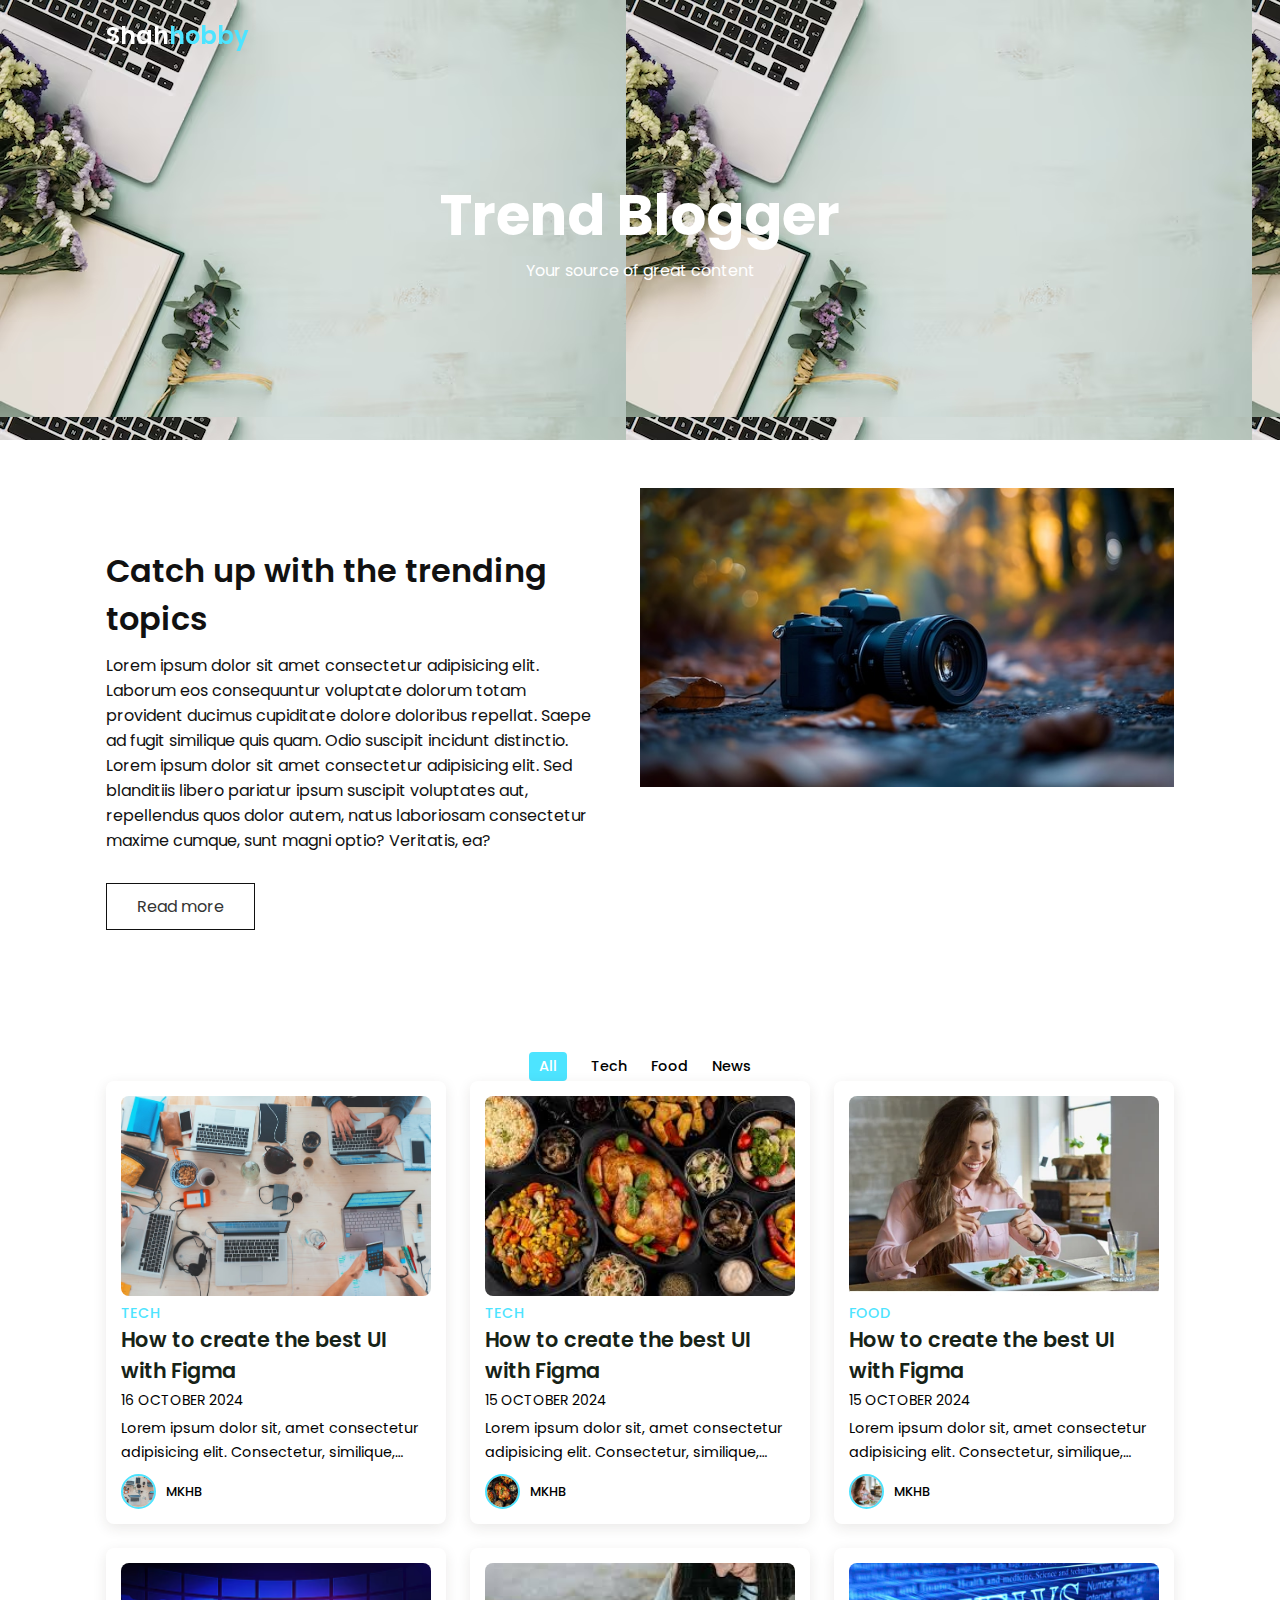
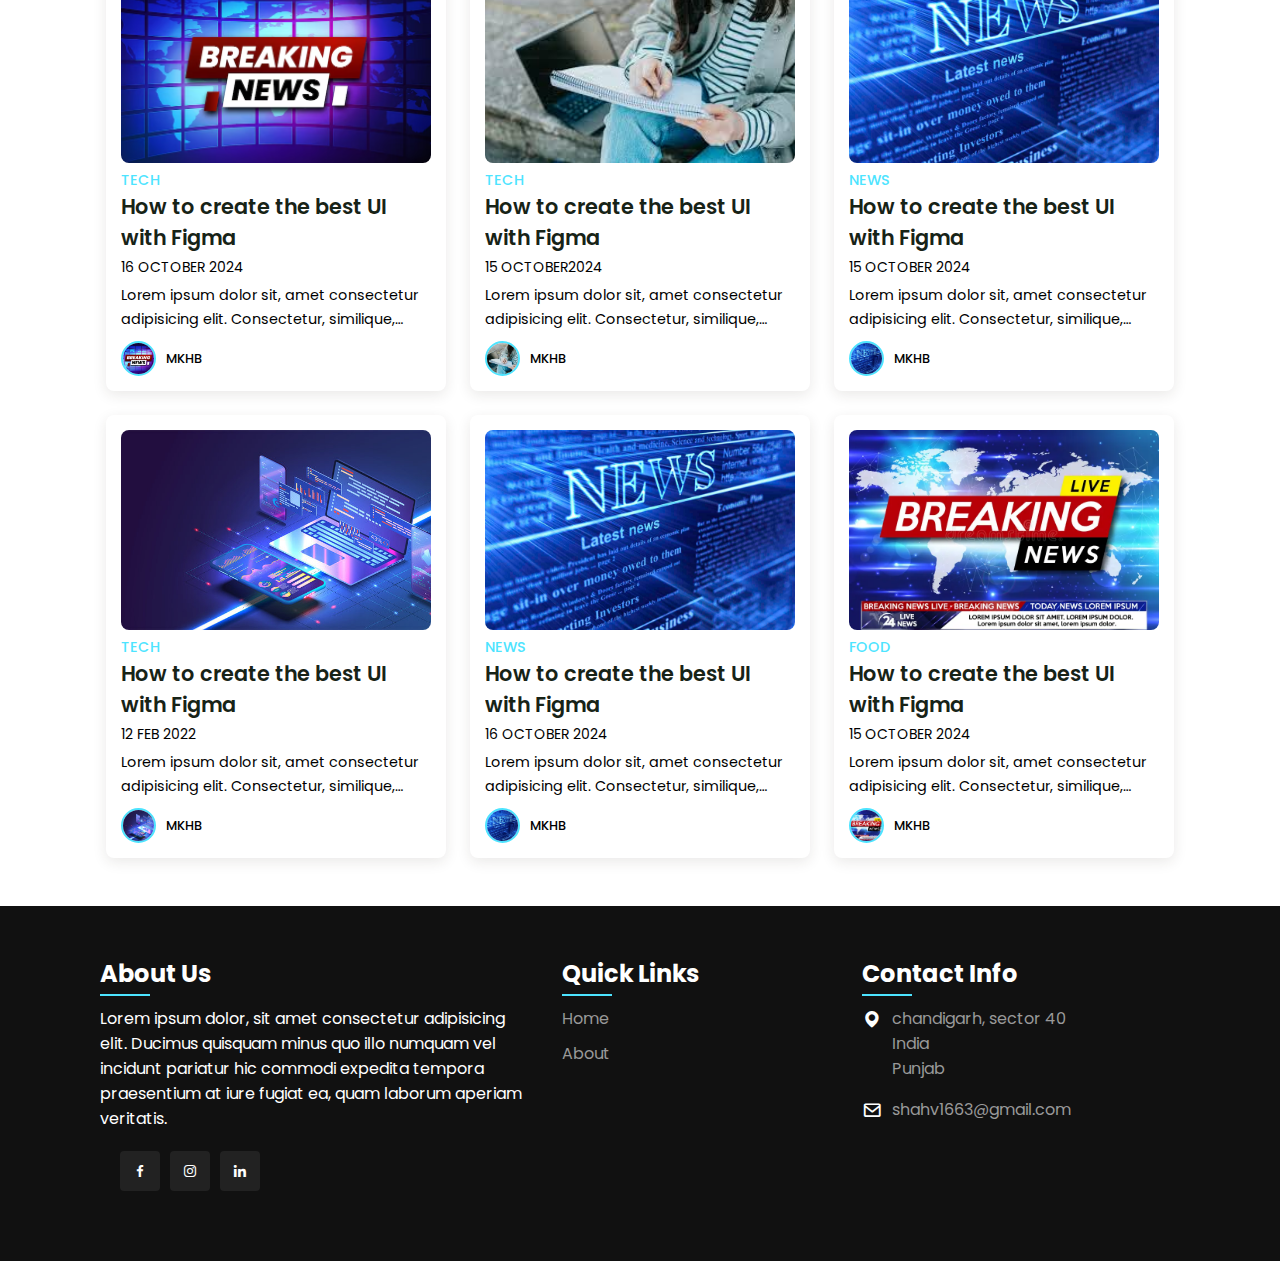
<file: project html/index.html>
<!DOCTYPE html>
<html lang="en">
<head>
    <meta charset="UTF-8">
    <meta name="viewport" content="width=device-width, initial-scale=1.0">
    <title>Blogger</title>
    <link href='https://unpkg.com/boxicons@2.1.4/css/boxicons.min.css' rel='stylesheet'>
    <link rel="stylesheet" href="style.css">

</head>
<body>
    <header>
        <div class="nav container">
            <a href="#" class="logo">Shah<span>hobby</span></a>
            
        </div>
    </header>

    <section class="home" id="home">
        <div class="home-text container">
            <h2 class="home-title">Trend Blogger</h2>
            <span class="home-subtitle">Your source of great content</span>
        </div>
    </section>

    <section class="about container" id="about">
        <div class="contentBx">
            <h2 class="titleText">Catch up with the trending topics</h2>
            <p class="title-text">
                Lorem ipsum dolor sit amet consectetur adipisicing elit. Laborum eos consequuntur voluptate dolorum totam provident ducimus cupiditate dolore doloribus repellat. Saepe ad fugit similique quis quam. Odio suscipit incidunt distinctio.
                <br>Lorem ipsum dolor sit amet consectetur adipisicing elit. Sed blanditiis libero pariatur ipsum suscipit voluptates aut, repellendus quos dolor autem, natus laboriosam consectetur maxime cumque, sunt magni optio? Veritatis, ea?
            </p>
            <a href="https://firstsiteguide.com/examples-of-blogs/" class="btn2">Read more</a>
        </div>
        <div class="imgBx">
            <img src="mirrorless-vlogging-camera-flipout-wallpaper_1026950-63422.jpg" alt="" class="fitBg">
        </div>
    </section>

    <div class="post-filter container">
        <span class="filter-item active-filter" data-filter="all">All</span>
        <span class="filter-item" data-filter="tech">Tech</span>
        <span class="filter-item" data-filter="food">Food</span>
        <span class="filter-item" data-filter="news">News</span>
    </div>
    
    <div class="post container">
        <!-- Post 1 -->
        <div class="post-box tech">
            <img src="photo-1519389950473-47ba0277781c.avif" alt="" class="post-img">
            <h2 class="category">Tech</h2>
            <a href="#" class="post-title">How to create the best UI with Figma</a>
            <span class="post-date">16 October 2024</span>
            <p class="post-description">Lorem ipsum dolor sit, amet consectetur adipisicing elit. Consectetur, similique, rerum excepturi harum, vitae facilis corrupti vel modi debitis est perferendis aut quasi ea unde repudiandae iste architecto. Corporis, voluptates.</p>
            <div class="profile">
                <img src="photo-1519389950473-47ba0277781c.avif" alt="" class="profile-img">
                <span class="profile-name">MKHB</span>
            </div>
        </div>
        <!-- Post 2 -->
        <div class="post-box food">
            <img src="images food1.jpg" alt="" class="post-img">
            <h2 class="category">Tech</h2>
            <a href="#" class="post-title">How to create the best UI with Figma</a>
            <span class="post-date">15 October 2024</span>
            <p class="post-description">Lorem ipsum dolor sit, amet consectetur adipisicing elit. Consectetur, similique, rerum excepturi harum, vitae facilis corrupti vel modi debitis est perferendis aut quasi ea unde repudiandae iste architecto. Corporis, voluptates.</p>
            <div class="profile">
                <img src="images food1.jpg" alt="" class="profile-img">
                <span class="profile-name">MKHB</span>
            </div>
        </div>
        <!-- Post 3 -->
        <div class="post-box food">
            <img src="food images2.webp" alt="" class="post-img">
            <h2 class="category">Food</h2>
            <a href="#" class="post-title">How to create the best UI with Figma</a>
            <span class="post-date">15 October 2024</span>
            <p class="post-description">Lorem ipsum dolor sit, amet consectetur adipisicing elit. Consectetur, similique, rerum excepturi harum, vitae facilis corrupti vel modi debitis est perferendis aut quasi ea unde repudiandae iste architecto. Corporis, voluptates.</p>
            <div class="profile">
                <img src="food images2.webp" alt="" class="profile-img">
                <span class="profile-name">MKHB</span>
            </div>
        </div>
        <!-- Post 4 -->
        <div class="post-box news">
            <img src="news 1.avif" alt="" class="post-img">
            <h2 class="category">Tech</h2>
            <a href="#" class="post-title">How to create the best UI with Figma</a>
            <span class="post-date">16 October 2024</span>
            <p class="post-description">Lorem ipsum dolor sit, amet consectetur adipisicing elit. Consectetur, similique, rerum excepturi harum, vitae facilis corrupti vel modi debitis est perferendis aut quasi ea unde repudiandae iste architecto. Corporis, voluptates.</p>
            <div class="profile">
                <img src="news 1.avif" alt="" class="profile-img">
                <span class="profile-name">MKHB</span>
            </div>
        </div>
        <!-- Post 5 -->
        <div class="post-box tech">
            <img src="images3.jpg" alt="" class="post-img">
            <h2 class="category">Tech</h2>
            <a href="#" class="post-title">How to create the best UI with Figma</a>
            <span class="post-date">15 October2024</span>
            <p class="post-description">Lorem ipsum dolor sit, amet consectetur adipisicing elit. Consectetur, similique, rerum excepturi harum, vitae facilis corrupti vel modi debitis est perferendis aut quasi ea unde repudiandae iste architecto. Corporis, voluptates.</p>
            <div class="profile">
                <img src="images3.jpg" alt="" class="profile-img">
                <span class="profile-name">MKHB</span>
            </div>
        </div>
        <!-- Post 6 -->
        <div class="post-box news">
            <img src="news2.jpg" alt="" class="post-img">
            <h2 class="category">News</h2>
            <a href="#" class="post-title">How to create the best UI with Figma</a>
            <span class="post-date">15 October 2024</span>
            <p class="post-description">Lorem ipsum dolor sit, amet consectetur adipisicing elit. Consectetur, similique, rerum excepturi harum, vitae facilis corrupti vel modi debitis est perferendis aut quasi ea unde repudiandae iste architecto. Corporis, voluptates.</p>
            <div class="profile">
                <img src="news2.jpg" alt="" class="profile-img">
                <span class="profile-name">MKHB</span>
            </div>
        </div>
        <!-- Post 7 -->
        <div class="post-box tech">
            <img src="image4.jpg" alt="" class="post-img">
            <h2 class="category">Tech</h2>
            <a href="#" class="post-title">How to create the best UI with Figma</a>
            <span class="post-date">12 Feb 2022</span>
            <p class="post-description">Lorem ipsum dolor sit, amet consectetur adipisicing elit. Consectetur, similique, rerum excepturi harum, vitae facilis corrupti vel modi debitis est perferendis aut quasi ea unde repudiandae iste architecto. Corporis, voluptates.</p>
            <div class="profile">
                <img src="image4.jpg" alt="" class="profile-img">
                <span class="profile-name">MKHB</span>
            </div>
        </div>
        <!-- Post 1 -->
        <div class="post-box news">
            <img src="news2.jpg" alt="" class="post-img">
            <h2 class="category">News</h2>
            <a href="#" class="post-title">How to create the best UI with Figma</a>
            <span class="post-date">16 October 2024</span>
            <p class="post-description">Lorem ipsum dolor sit, amet consectetur adipisicing elit. Consectetur, similique, rerum excepturi harum, vitae facilis corrupti vel modi debitis est perferendis aut quasi ea unde repudiandae iste architecto. Corporis, voluptates.</p>
            <div class="profile">
                <img src="news2.jpg" alt="" class="profile-img">
                <span class="profile-name">MKHB</span>
            </div>
        </div>
        <!-- Post 9 -->
        <div class="post-box food">
            <img src="news3.webp" alt="" class="post-img">
            <h2 class="category">Food</h2>
            <a href="#" class="post-title">How to create the best UI with Figma</a>
            <span class="post-date">15 October 2024</span>
            <p class="post-description">Lorem ipsum dolor sit, amet consectetur adipisicing elit. Consectetur, similique, rerum excepturi harum, vitae facilis corrupti vel modi debitis est perferendis aut quasi ea unde repudiandae iste architecto. Corporis, voluptates.</p>
            <div class="profile">
                <img src="news3.webp" alt="" class="profile-img">
                <span class="profile-name">MKHB</span>
            </div>
        </div>
    </div>

    <footer>
        <div class="footer-container">
            <div class="sec aboutus">
                <h2>About Us</h2>
                <p>Lorem ipsum dolor, sit amet consectetur adipisicing elit. Ducimus quisquam minus quo illo numquam vel incidunt pariatur hic commodi expedita tempora praesentium at iure fugiat ea, quam laborum aperiam veritatis.</p>
                <ul class="sci">
                    <li><a href="https://www.facebook.com/profile.php?id=61564951300736"><i class="bx bxl-facebook"></i></a></li>
                    <li><a href="https://www.instagram.com/shahvishal2024/"><i class="bx bxl-instagram"></i></a></li>
                    
                    <li><a href="https://www.linkedin.com/in/vishal-jaiswal-22208b335/"><i class="bx bxl-linkedin"></i></a></li>
                </ul>
            </div>
            <div class="sec quicklinks">
                <h2>Quick Links</h2>
                <ul>
                    <li><a href="#">Home</a></li>
                    <li><a href="#">About</a></li>
                </ul>
            </div>
            <div class="sec contactBx">
                <h2>Contact Info</h2>
                <ul class="info">
                    <li>
                        <span><i class='bx bxs-map'></i></span>
                        <span>chandigarh, sector 40 <br> India <br> Punjab</span>
                    </li>
                    <li>
                        <span><i class='bx bx-envelope' ></i></span>
                        <p><a href="mailto:shahv1663@gmail.com">shahv1663@gmail.com</a></p>
                    </li>
                </ul>
            </div>
        </div>
    </footer>

    <script src="https://cdnjs.cloudflare.com/ajax/libs/jquery/3.6.1/jquery.min.js" integrity="sha512-aVKKRRi/Q/YV+4mjoKBsE4x3H+BkegoM/em46NNlCqNTmUYADjBbeNefNxYV7giUp0VxICtqdrbqU7iVaeZNXA==" crossorigin="anonymous" referrerpolicy="no-referrer"></script>
    <script src="main.js"></script>
</body>
</html>
    
</body>
</html>
</file>
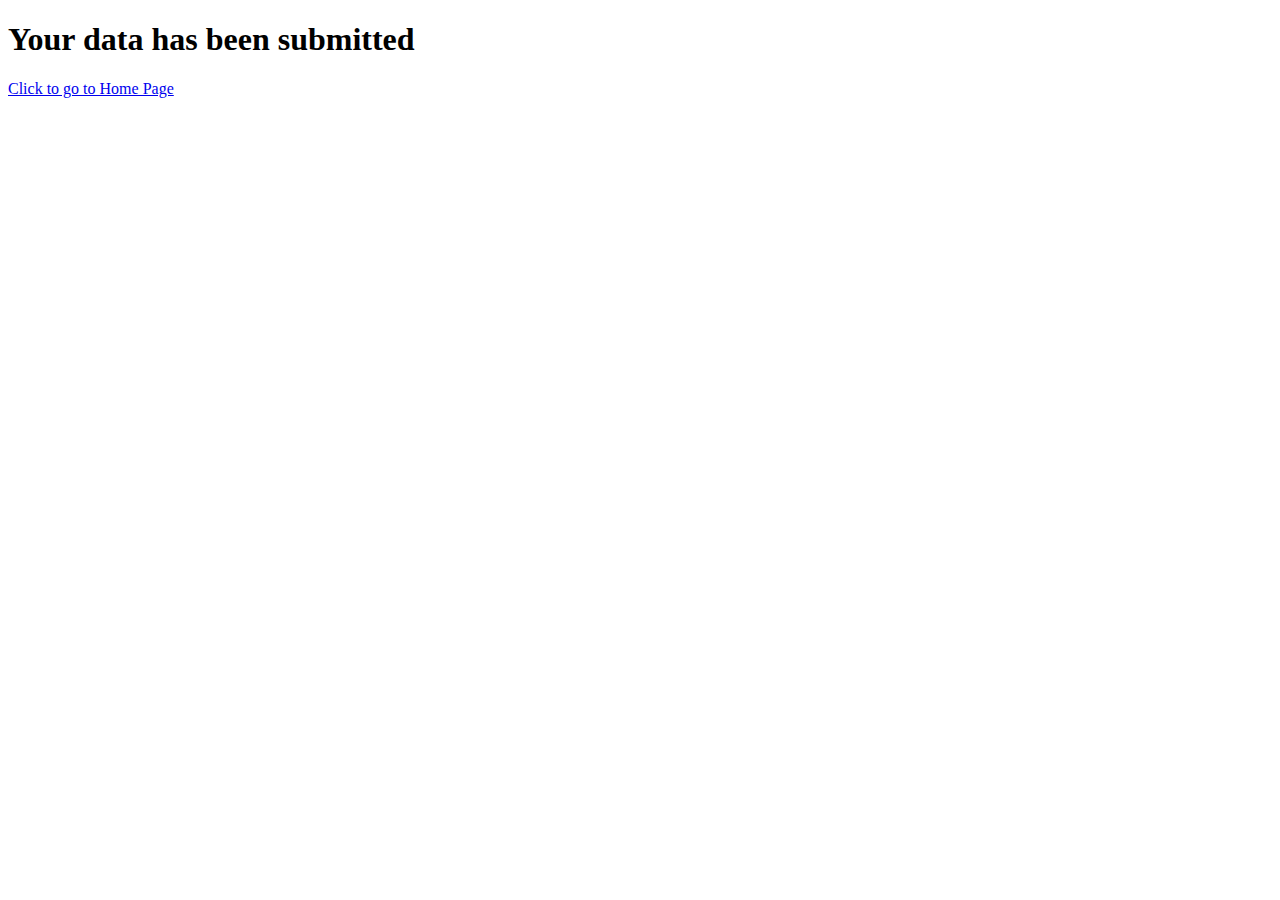
<file: project html/abc.html>
<!DOCTYPE html>
<html lang="en">
<head>
    <meta charset="UTF-8">
    <meta name="viewport" content="width=device-width, initial-scale=1.0">
    <title>Document</title>
</head>
<body>

    <h1>Your data has been submitted</h1>
    <a href="index.html">Click to go to Home Page</a>
</body>
</html>
</file>
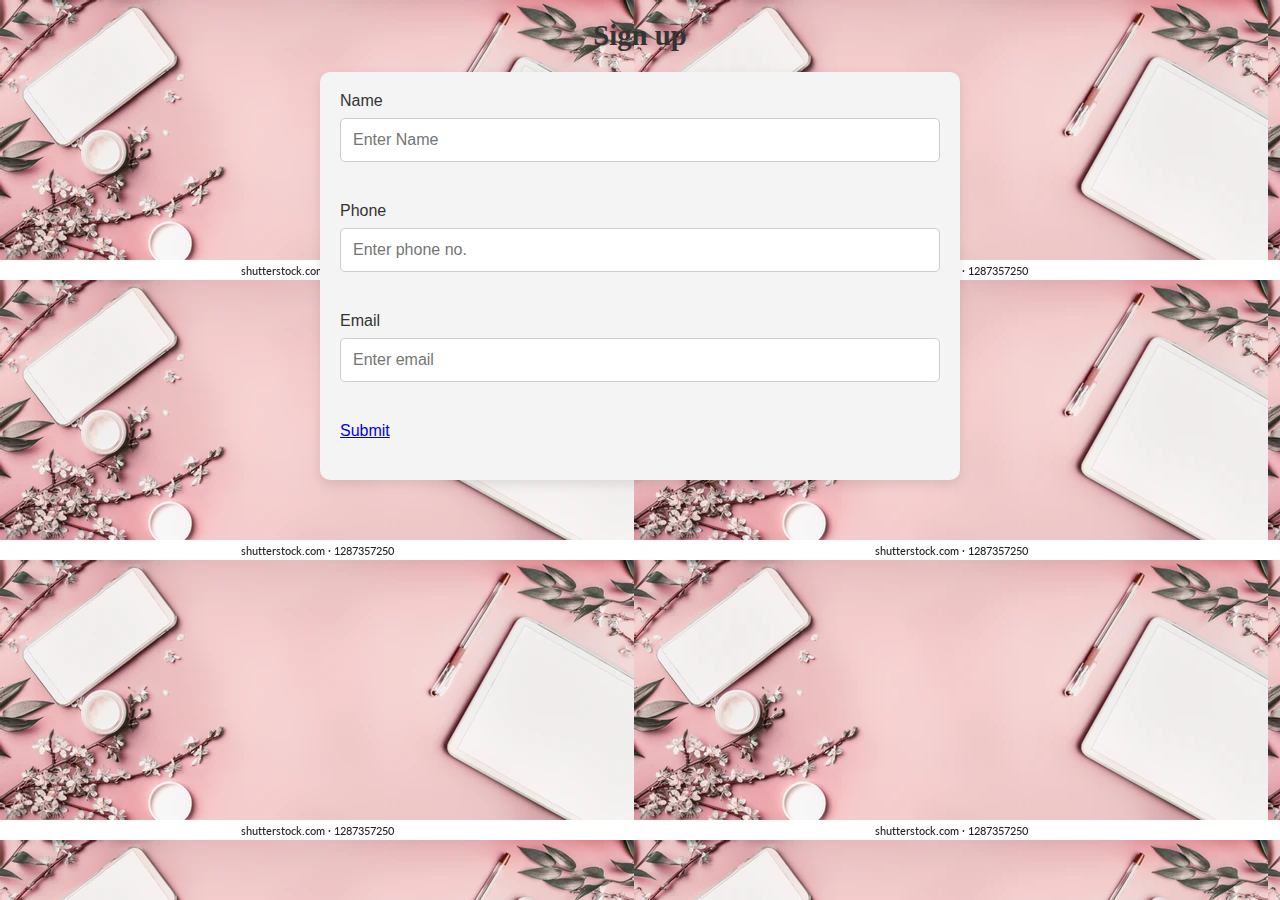
<file: project html/sign.html>
<!DOCTYPE html>
<html lang="en">
<head>
    <meta charset="UTF-8">
    <meta name="viewport" content="width=device-width, initial-scale=1.0">
    <title>Styled Form</title>
    <style>
        /* General Form Styling */
        body{
            background-image: url("background image.webp");
        }
        form {
            background-color: #f4f4f4;
            padding: 20px;
            border-radius: 10px;
            max-width: 600px;
            margin: 20px auto;
            box-shadow: 0 4px 12px rgba(0, 0, 0, 0.1);
            font-family: Arial, sans-serif;
        }

        h1 {
            text-align: center;
            color: #333;
            font-size: 1.8em;
            margin-bottom: 20px;
        }

        label {
            display: block;
            margin-bottom: 8px;
            font-size: 1rem;
            color: #333;
        }

        input[type="text"], 
        input[type="tel"], 
        input[type="email"], 
        input[type="password"], 
        input[type="date"], 
        select, 
        textarea {
            width: 100%;
            padding: 12px;
            margin-bottom: 20px;
            border: 1px solid #ccc;
            border-radius: 5px;
            font-size: 1rem;
            box-sizing: border-box;
            transition: border-color 0.3s;
        }

        input[type="text"]:focus,
        input[type="tel"]:focus,
        input[type="email"]:focus,
        input[type="password"]:focus,
        
        


        

        input[type="radio"] {
            margin-right: 8px;
        }

        div {
            margin-bottom: 20px;
        }

        p {
            font-size: 1.1rem;
            color: #333;
            margin-top: 10px;
        }

        button{
            width: 100%;
            padding: 12px;
            background-color: #007bff;
            color: white;
            border: none;
            border-radius: 5px;
            cursor: pointer;
            font-size: 1rem;
            transition: background-color 0.3s ease;
        }

        button:hover {
            background-color: #0056b3;
        }
    </style>
</head>
<body>
    <script>
     function data ()
    {
        var a=document.getElementById("name") .value;
        var b=document.getElementById("phone") .value;
        var c=document.getElementById("email") .value;
        var d=document.getElementById("password") .value;

        if(a==""||b==""||c==""||d=="")
        {
          alert("All Fields are mandatory");
          return  false;
        }else
        {
            true;
        }
    }
    </script>

    <h1>Sign up</h1>
    <form onsubmit="data()" action="abc.html">
        <div>
            <label for="name">Name</label>
            <input id="name" type="text" placeholder="Enter Name">
        </div>

        <div>
            <label for="phone">Phone</label>
            <input id="phone" type="tel" placeholder="Enter phone no.">
        </div>

        <div>
            <label for="email">Email</label>
            <input id="email" type="email" placeholder="Enter email">
        </div>
        

        <div>
            
            <a href="index.html">Submit</a>

        </div>
        
    </form>

</body>
</html>
</file>
<file: project html/style.css>
@import url('https://fonts.googleapis.com/css2?family=Poppins:ital,wght@0,600;0,700;1,400&display=swap');
*{
    font-family: 'Poppins', sans-serif;
    margin: 0;
    padding: 0;
    scroll-behavior: smooth;
    scroll-padding-top: 2rem;
    box-sizing: border-box;
}

/* root values */
:root{
    --container-color: #1a1e21;
    --second-color: rgba(77, 228, 255);
    --text-color: #172317;
    --bg-color: #fff;
}

::selection{
    color: var(--bg-color);
    background: var(--second-color);
}

a{
    text-decoration: none;
}

li{
    list-style: none;
}

img{
    width: 100%;
}

section{
    padding: 3rem 0 2rem;
}

.container{
    max-width: 1068px;
    margin: auto;
    width: 100%;
}

a{
    color: #fff;
}

/* Header */
header{
    position: fixed;
    top: 0;
    left: 0;
    width: 100%;
    z-index: 200;
}

header.shadow{
    background: var(--bg-color);
    box-shadow: 0 1px 4px hsl(0 4% 14% / 10%);
    transition: .5s;
}

header.shadow .logo{
    color: var(--text-color);
}

.nav{
    display: flex;
    align-items: center;
    justify-content: space-between;
    padding: 18px 0;
}

.logo{
    font-size: 1.5rem;
    font-weight: 600;
    color: var(--bg-color);
}

.logo span{
    color: var(--second-color);
}

.login{
    padding: 8px 14px;
    text-transform: uppercase;
    font-weight: 500;
    border-radius: 4px;
    background: var(--second-color);
    color: var(--bg-color);
}

.login:hover{
    background: hsl(199, 98%, 56%);
    transition: .5s;
}

.home{
    width: 100%;
    min-height: 440px;
    background: url("flowers-notebook-near-laptop_23-2147759307.avif");
    display: grid;
    justify-content: center;
    align-items: center;
}

.home-text{
    color: var(--bg-color);
    text-align: center;
}

.home-title{
    font-size: 3.5rem;
}

.home-subtitle{
    font-size: 1rem;
    font-weight: 400;
}

.about{
    position: relative;
    width: 100%;
    display: flex !important;
    justify-content: center;
    align-items: center;
}

.about .contentBx{
    max-width: 50%;
    width: 50%;
    text-align: left;
    padding-right: 40px;
}

.titleText{
    font-weight: 600;
    color: #111;
    font-size: 2rem;
    margin-bottom: 10px;
}

.title-text{
    color: #111;
    font-size: 1em;
}

.about .imgBx{
    position: relative;
    min-width: 50%;
    width: 50%;
    min-height: 500px;
}

.btn2{
    position: relative;
    display: inline-block;
    margin-top: 30px;
    padding: 10px 30px;
    background: #fff;
    border: .8px solid #111;
    color: #333;
    text-decoration: none;
    transition: 0.5s;
}

.btn2:hover{
    background-color: var(--second-color);
    border: none;
    color: #fff;
}

.post-filter{
    display: flex;
    justify-content: center;
    align-items: center;
    column-gap: 1.5rem;
    margin-top: 2rem !important;
}

.filter-item{
    font-size: 0.9rem;
    font-weight: 500;
    cursor: pointer;
}

.active-filter{
    background: var(--second-color);
    color: var(--bg-color);
    padding: 4px 10px;
    border-radius: 4px;
}

.post{
    display: grid;
    grid-template-columns: repeat(auto-fit, minmax(280px, auto));
    justify-content: center;
    gap: 1.5rem;
}

.post-box{
    background: var(--bg-color);
    box-shadow: 0 4px 14px hsl(35deg 25% 15% / 10%);
    padding: 15px;
    border-radius: 0.5rem;
}

.post-img{
    width: 100%;
    height: 200px;
    object-fit: cover;
    object-position: center;
    border-radius: 0.5rem;
}

.category{
    font-size: 0.9rem;
    font-weight: 500;
    text-transform: uppercase;
    color: var(--second-color);
}

.post-title{
    font-size: 1.3rem;
    font-weight: 600;
    color: var(--text-color);
    display: -webkit-box;
    -webkit-line-clamp: 2;
    -webkit-box-orient: vertical;
    overflow: hidden;
}

.post-date{
    display: flex;
    font-size: 0.875rem;
    text-transform: uppercase;
    margin-top: 4px;
    font-weight: 400;
}

.post-description{
    font-size: 0.9rem;
    line-height: 1.5rem;
    margin: 5px 0 10px;
    display: -webkit-box;
    -webkit-line-clamp: 2;
    -webkit-box-orient: vertical;
    overflow: hidden;
}

.profile{
    display: flex;
    align-items: center;
    gap: 10px;
}

.profile-img{
    width: 35px;
    height: 35px;
    border-radius: 50%;
    object-fit: cover;
    object-position: center;
    border: 2px solid var(--second-color);
}

.profile-name{
    font-size: .8rem;
    font-weight: 500;
}

footer{
    position: relative;
    width: 100%;
    height: auto;
    padding: 50px 100px;
    margin-top: 3rem;
    background: #111;
    display: flex;
    font-family: sans-serif;
    justify-content: space-between;
}

.footer-container{
    display: flex;
    justify-content: space-between;
    flex-wrap: wrap;
    flex-direction: row;
}
.footer-container .sec{
    margin-right: 30px;
}

.footer-container .sec.aboutus{
    width: 40%;
}

.footer-container h2{
    position: relative;
    color: #fff;
    margin-bottom: 15px;
}

.footer-container h2::before{
    content: '';
    position: absolute;
    bottom: -5px;
    left: 0;
    width: 50px;
    height: 2px;
    background: rgb(77, 228, 255);
}

footer p{
    color: #fff;
}

.sci{
    margin: 20px;
    display: flex;
}

.sci li{
    list-style: none;
}

.sci li a{
    display: inline-block;
    width: 40px;
    height: 40px;
    background: #222;
    display: flex;
    justify-content: center;
    align-items: center;
    margin-right: 10px;
    text-decoration: none;
    border-radius: 4px;
    transition: .5s;
}

.sci li a:hover{
    background: rgb(77, 228, 255);
}

.sci i a .bx{
    color: #fff;
    font-size: 20px;
}

.quicklinks{
    position: relative;
    width: 25%;
}

.quicklinks ul li{
    list-style: none;
}

.quicklinks ul li a{
    color: #999;
    text-decoration: none;
    margin-bottom: 10px;
    display: inline-block;
    transition: .3s;
}

.quicklinks ul li a:hover{
    color: #fff;
}

.footer-container .contactBx{
    width: calc(35% - 60px);
    margin-right: 0 !important;
}

.contactBx .info{
    position: relative;
}

.contactBx .info li{
    display: flex !important;
    margin-bottom: 16px;
}

.contactBx .info li span:nth-child(1){
    color: #fff;
    font-size: 20px;
    margin-right: 10px;
}

.contactBx .info li span{
    color: #999;
}

.contactBx .info li a{
    color: #999;
    text-decoration: none;
    transition: .5s;
}

.contactBx .info li a:hover{
    color: #fff;
}

@media (max-width: 1060px){
    .container{
        margin: 0 auto;
        width: 95%;
    }

    .home-text{
        width: 100%
    }
}

@media (max-width: 768px){
    .nav{
        padding: 10px 0;
    }

    section{
        padding: 2rem 0 !important;
    }

    .header-content{
        margin-top: 3rem !important;
    }

    .home{
        min-height: 380px;
    }

    .home-title{
        font-size: 3rem;
    }

    .header-title{
        font-size: 2rem;
    }

    .header-img{
        height: 370px;
    }

    .about{
        flex-direction: column;
    }

    .about .contentBx{
        min-width: 100%;
        width: 100%;
        text-align: center;
        padding-right: 0px;
    }

    .about .contentBx,
    .about .imgBx{
        min-width: 100%;
        width: 100%;
        padding-right: 0px;
        text-align: center;
    }

    .about .imgBx{
        min-height: 250px;
    }

    .btn2{
        margin-bottom: 30px;
    }

    .post-header{
        height: 435px;
    }

    .post-header{
        margin-top: 9rem !important;
    }
}

@media (max-width: 570px){
    .post-header{
        height: 390px;
    }

    .header-title{
        width: 100%;
    }

    .header-img{
        height: 340px;
    }
}

@media (max-width: 396px){
    .home-title{
        font-size: 2rem;
    }

    .home-subtitle{
        font-size: 0.9rem;
    }

    .home{
        min-height: 300px;
    }

    .post-box{
        padding: 10px;
    }

    .header-title{
        font-size: 1.4rem;
    }

    .header-img{
        height: 240px;
    }

    .post-header{
        height: 335px;
    }

    .header-img{
        height: 340px;
    }
}

/* Footer Media Query */
@media (max-width: 991px){
    footer{
        padding: 40px;
        font-size: 20px;
    }

    footer .footer-container{
        flex-direction: column;
    }

    footer .footer-container .sec{
        margin-right: 0;
        margin-bottom: 40px;
    }

    footer .footer-container .sec.aboutus{
        width: 100% !important;
    }

    footer .footer-container .quicklinks{
        width: 100%;
    }

    footer .footer-container .contactBx{
        width: 100%;
    }
}
</file>
